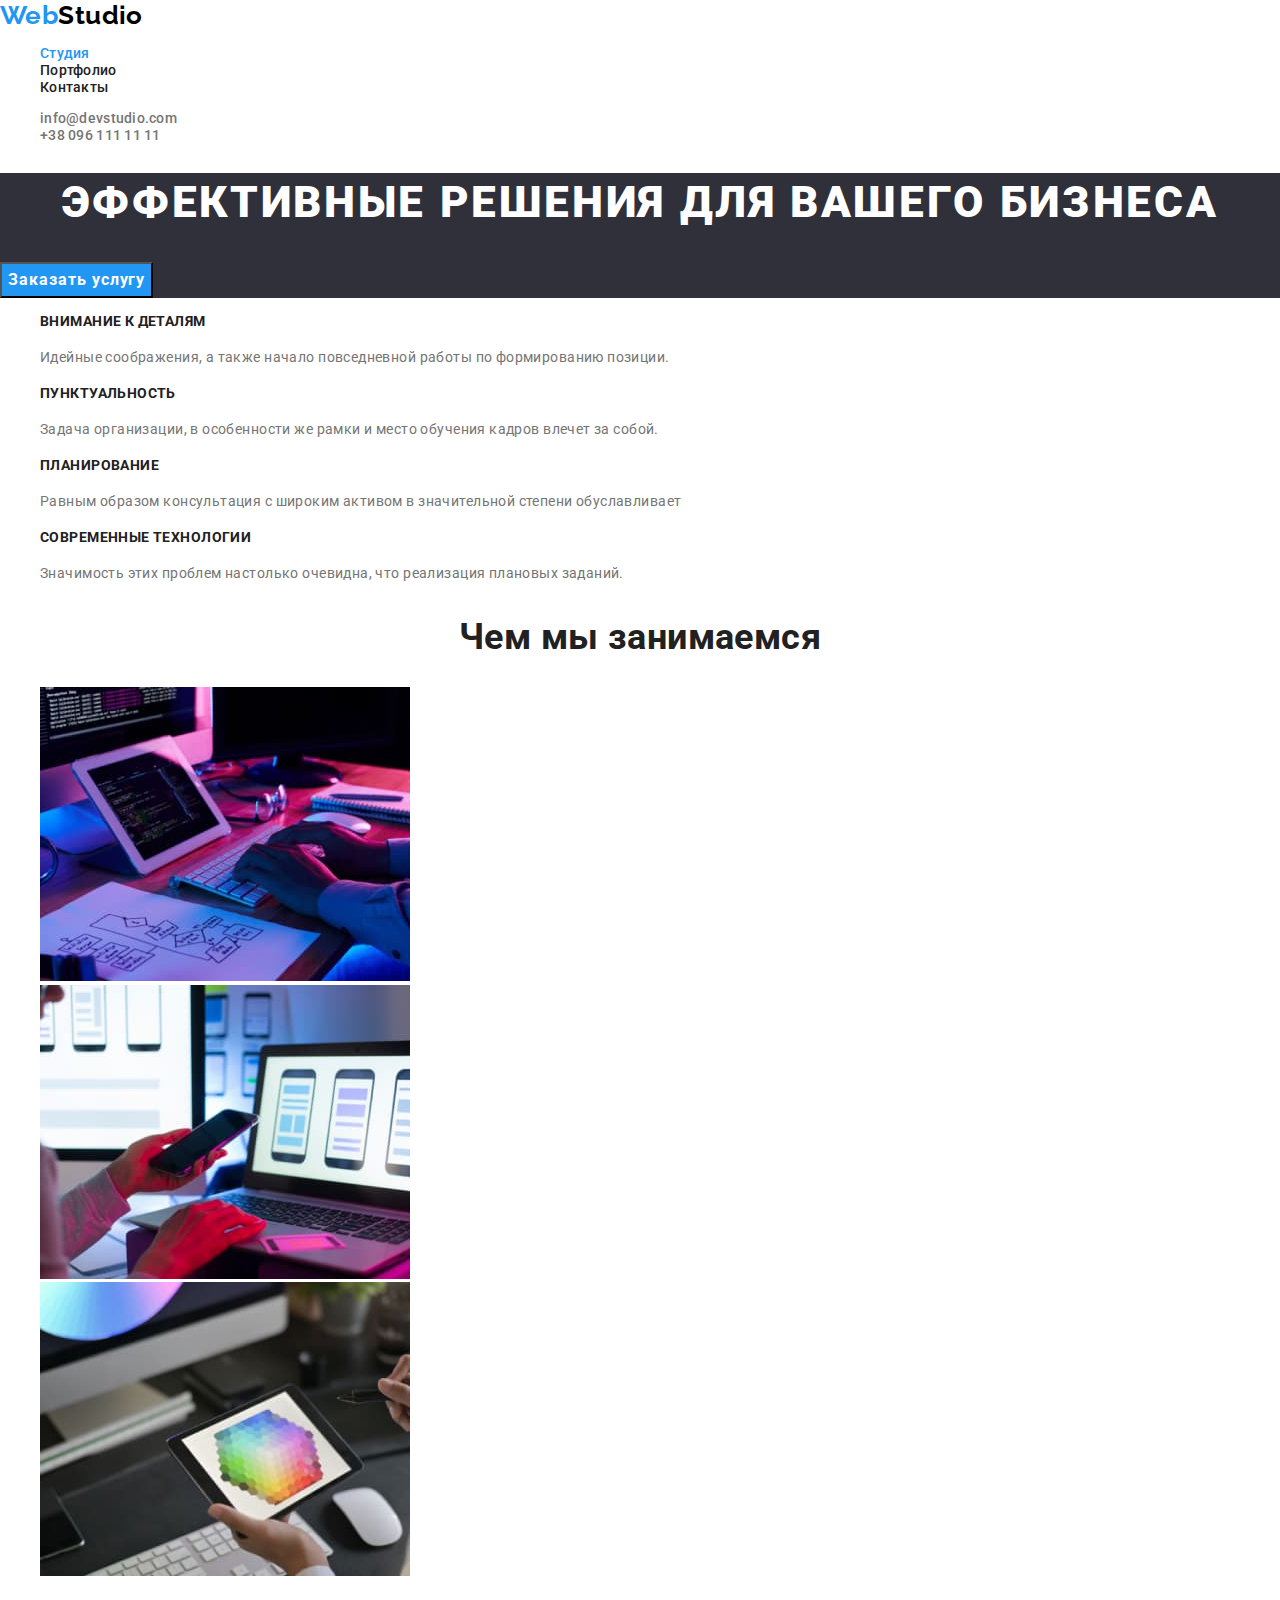
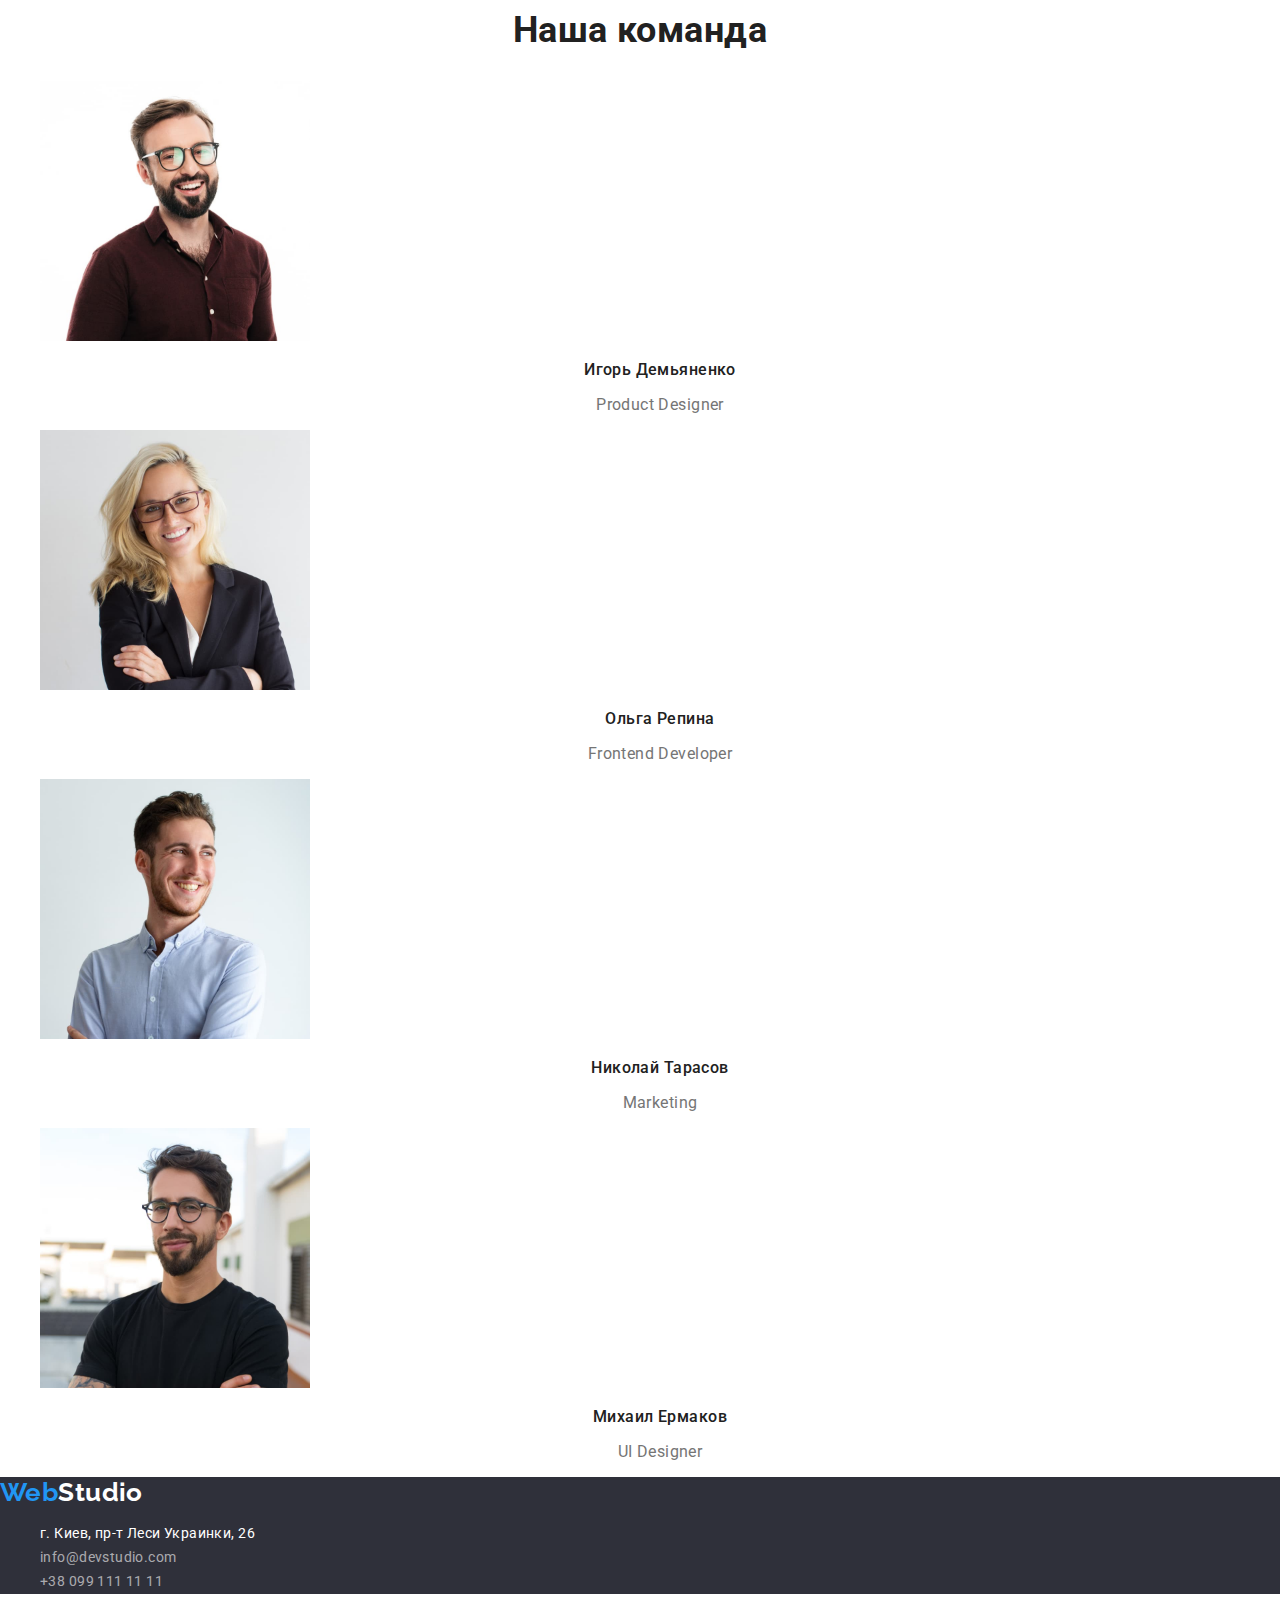
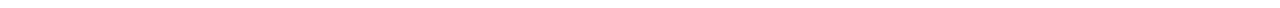
<file: index.html>
<!DOCTYPE html>
<html lang="ru">
<head>
    <meta charset="UTF-8">
    <meta http-equiv="X-UA-Compatible" content="IE=edge">
    <meta name="viewport" content="width=device-width, initial-scale=1.0">
    <title>Document</title>
    <link rel="preconnect" href="https://fonts.googleapis.com">
    <link rel="preconnect" href="https://fonts.gstatic.com" crossorigin>
    <link href="https://fonts.googleapis.com/css2?family=Raleway:wght@700&family=Roboto:wght@400;500;700;900&display=swap" rel="stylesheet">
    <link rel="stylesheet" href="https://cdnjs.cloudflare.com/ajax/libs/modern-normalize/1.1.0/modern-normalize.min.css">
    <link rel="stylesheet" href="./css/styles.css">
</head>
<body>
    
    <header class="header">

        <nav>  
             <a href="./index.html" lang="en" class="logo link"><span class="accent">Web</span>Studio</a>
            <ul class="site-nav list">
                <li><a href="" class="header-link link current">Студия</a></li>
                <li><a href="./portfolio.html" class="header-link link">Портфолио</a></li>
                <li><a href="" class="header-link link">Контакты</a></li>
            </ul>
        </nav>
            <ul class="contacts list">
                <li><a href="mailto:info@devstudio.com" class="header-link link">info@devstudio.com</a> </li>
                <li><a href="tel:+380961111111" class="header-link link">+38 096 111 11 11</a> </li>
            </ul>    
            
    </header>

    <main>
        <!--Герой-->
        <section class="hero">
            <h1 class="hero-title">Эффективные решения для вашего бизнеса</h1>
            <button type="button" class="hero-button button">Заказать услугу</button>
        </section>
        <!--Особенности-->
        <section class="advantades" >
            <h2 hidden class="advantades-title">Особенности</h2>
            <ul class="advantades-list list">
                <li>
                    <h3 class="advantades-list title">Внимание к деталям</h3>
                    <p class="advantades-list descriptoin">Идейные соображения, а также начало повседневной работы по формированию позиции.</p>
                </li>
                <li>
                    <h3 class="advantades-list title">Пунктуальность</h3>
                    <p class="advantades-list descriptoin">Задача организации, в особенности же рамки и место обучения кадров влечет за собой.</p>
                </li>
                <li>
                    <h3 class="advantades-list title">Планирование</h3>
                    <p class="advantades-list descriptoin">Равным образом консультация с широким активом в значительной степени обуславливает</p>
                </li>
                <li>
                    <h3 class="advantades-list title">Современные технологии</h3>
                    <p class="advantades-list descriptoin">Значимость этих проблем настолько очевидна, что реализация плановых заданий.</p>
                </li>
                
            </ul>
        </section>
        <!--Чем мы занимаемся-->
        <section class="section">
            <h2 class="section-title">Чем мы занимаемся</h2>
            <ul class="section-list list">
                <li><img src="./images/1/img1.jpg" alt="Разметка сайтов"  width="370" height="294"></li>
                <li><img src="./images/1/img2.jpg" alt="Дизайн"  width="370" height="294"></li>
                <li><img src="./images/1/img3.jpg" alt="Стилизация"  width="370" height="294"></li>
            </ul>
        </section>
        <!--Наша команда-->
        <section class="section-team">
            <h2 class="section-title ">Наша команда</h2>
            <ul class="section-team list">
                <li>
                    <img src="./images/2/img4.jpg" alt="Фото Игоря Демьяненко" width="270" height="260">
                    <h3 class="section-title team" >Игорь Демьяненко</h3>
                    <p class="section-team profession">Product Designer</p>
                </li>
                <li>
                    <img src="./images/2/img5.jpg" alt="Фото Ольги Репиной" width="270" height="260">
                    <h3 class="section-title team">Ольга Репина </h3>
                    <p class="section-team profession">Frontend Developer</p>
                </li>
                <li>
                    <img src="./images/2/img6.jpg" alt="Фото Николая Тарасова" width="270" height="260">
                    <h3 class="section-title team">Николай Тарасов </h3>
                    <p class="section-team profession">Marketing</p>
                </li>
                <li>
                    <img src="./images/2/img7.jpg" alt="Фото Михаила Ермакова" width="270" height="260">
                    <h3 class="section-title team">Михаил Ермаков </h3>
                    <p class="section-team profession">UI Designer</p>
                </li>
            </ul>
        </section>

    </main>
    
    <footer class="footer">

        <a href="" class="logo link"><span class="accent">Web</span>Studio</a>
        <address>
            <ul class="contacts list">
                <li><a href="https://goo.gl/maps/hz6GuAWgm4zC1ifR6" target="_blank" rel="noopener noreferrer" class="footer-link address link">г. Киев, пр-т Леси Украинки, 26</a></li>
                <li><a href="mailto:info@devstudio.com" class="footer-link link">info@devstudio.com</a> </li>
                <li><a href="tel:+380991111111" class="footer-link link">+38 099 111 11 11</a> </li>
            </ul>
        </address>

    </footer>
</body>
</html>
</file>
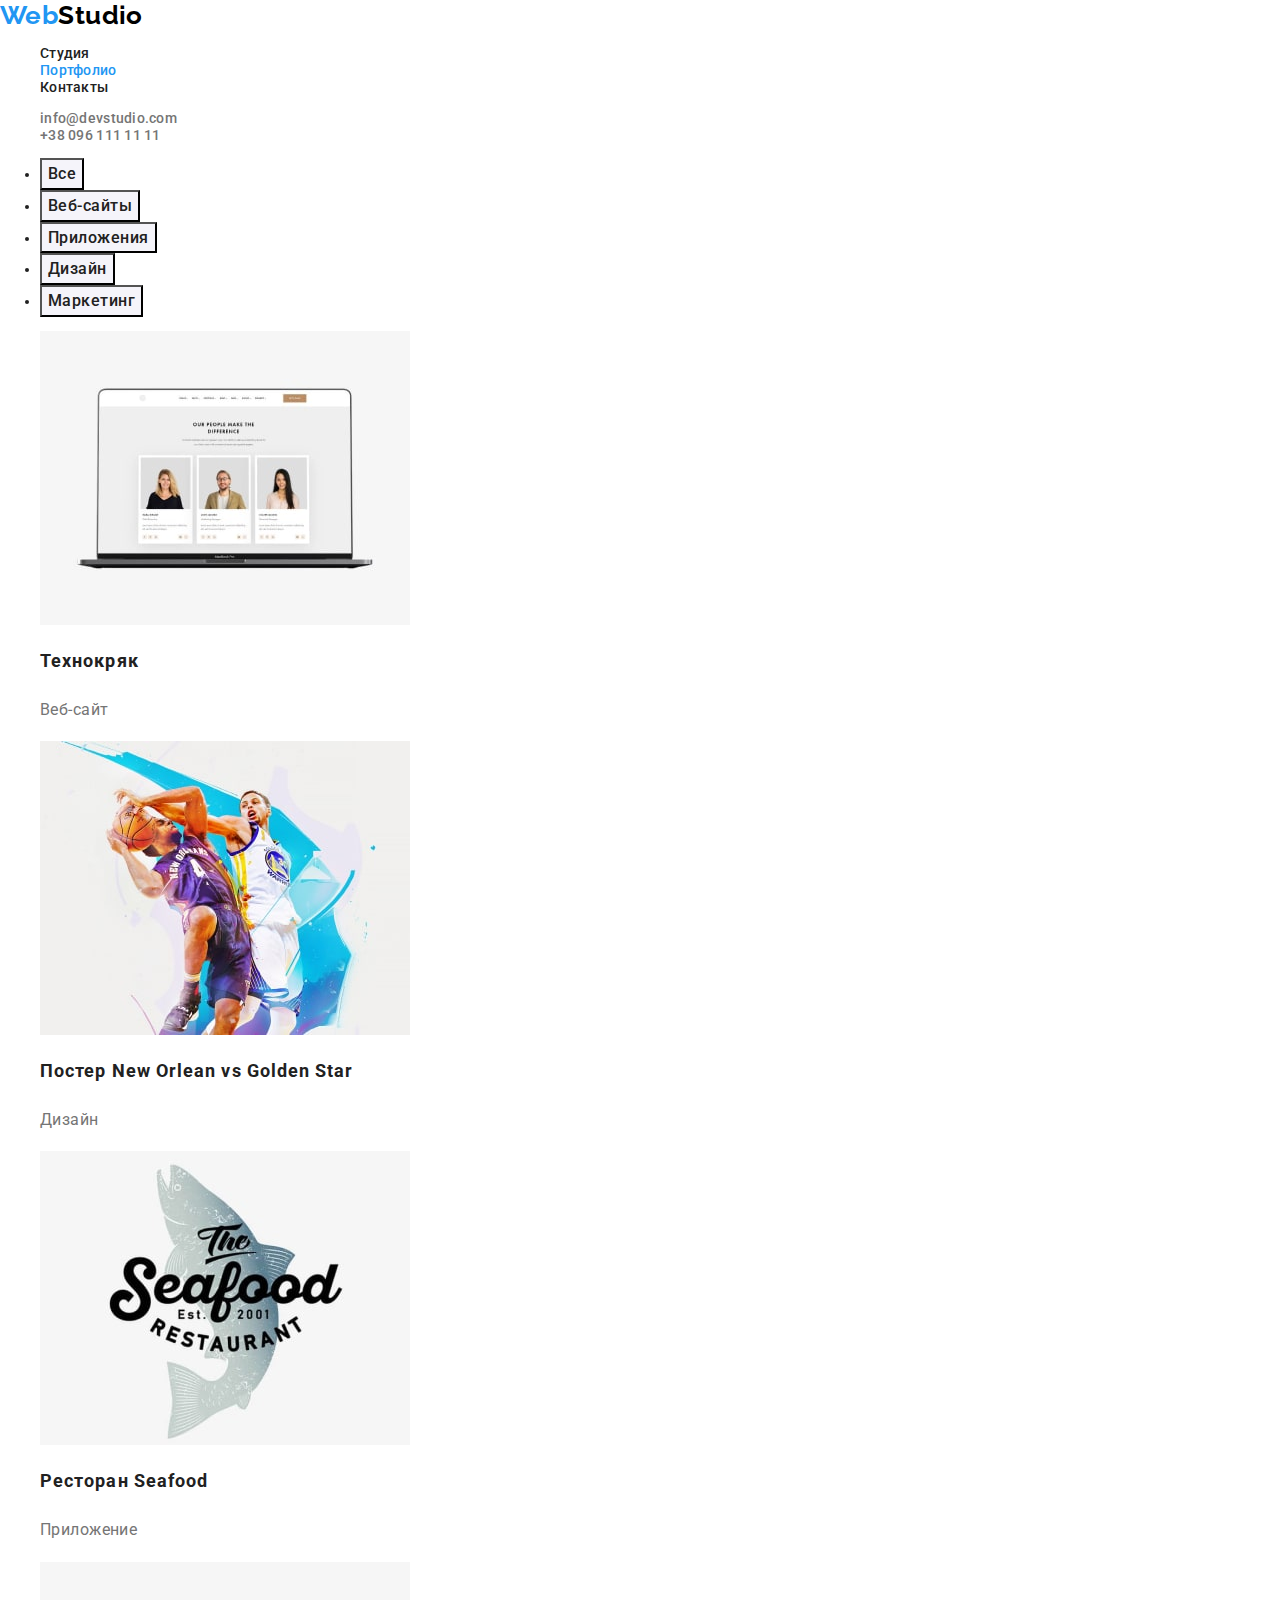
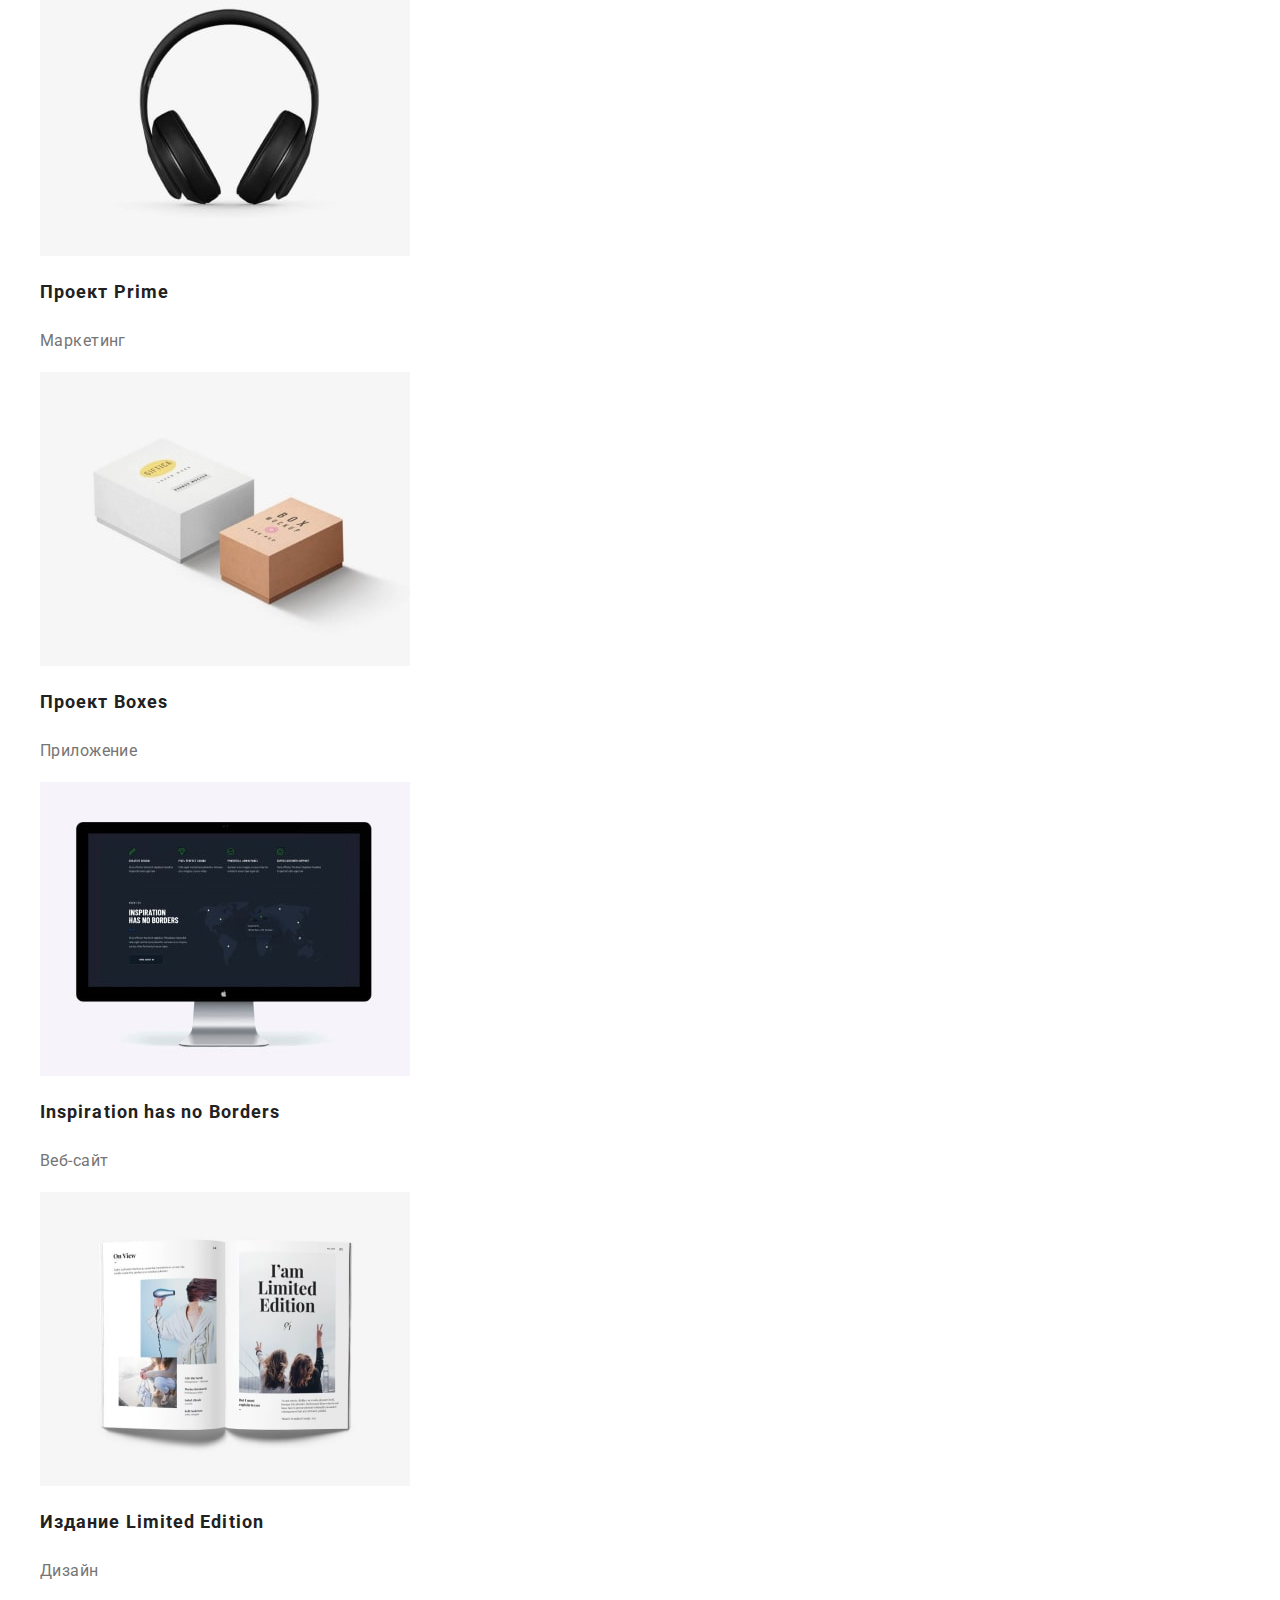
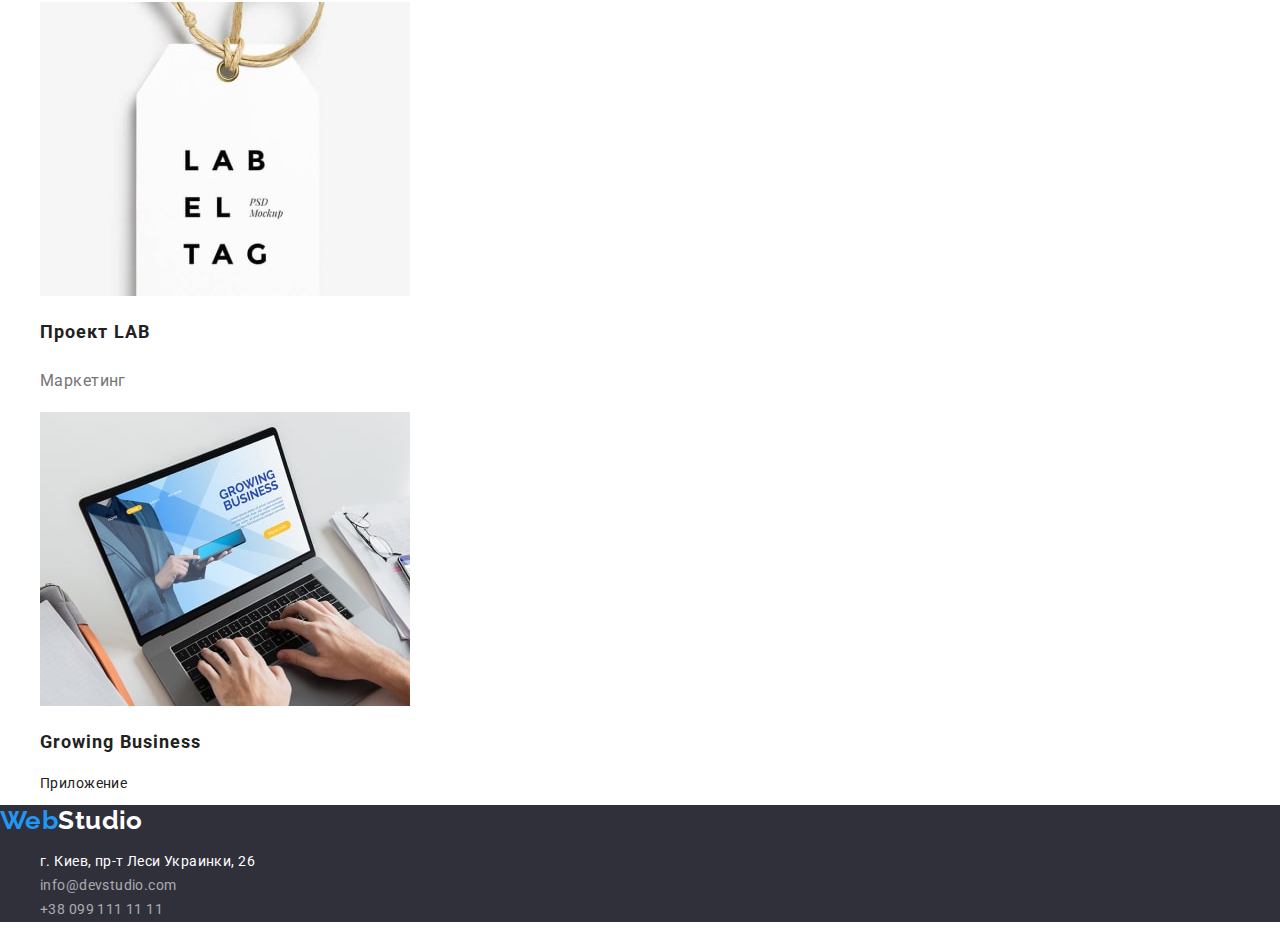
<file: portfolio.html>
<!DOCTYPE html>
<html lang="ru">

<head>
    <meta charset="UTF-8">
    <meta http-equiv="X-UA-Compatible" content="IE=edge">
    <meta name="viewport" content="width=device-width, initial-scale=1.0">
    <title>Document</title>
    <link rel="preconnect" href="https://fonts.googleapis.com">
    <link rel="preconnect" href="https://fonts.gstatic.com" crossorigin>
    <link href="https://fonts.googleapis.com/css2?family=Raleway:wght@700&family=Roboto:wght@400;500;700;900&display=swap" rel="stylesheet">
    <link rel="stylesheet" href="https://cdnjs.cloudflare.com/ajax/libs/modern-normalize/1.1.0/modern-normalize.min.css">
    <link rel="stylesheet" href="./css/styles.css">
</head>

<body>

    <header class="header">

        <nav>
            <a href="./index.html" lang="en" class="logo link"><span class="accent">Web</span>Studio</a>
            <ul class="site-nav list">
                <li><a href="./index.html" class="header-link link" >Студия</a></li>
                <li><a href="" class="header-link link current">Портфолио</a></li>
                <li><a href="" class="header-link link">Контакты</a></li>
            </ul>
        </nav>
        <ul class="contacts list">
            <li><a href="mailto:info@devstudio.com" class="header-link link">info@devstudio.com</a> </li>
            <li><a href="tel:+380961111111" class="header-link link">+38 096 111 11 11</a> </li>
        </ul>

    </header>

    <main>

        <h1 hidden >Наши работы</h1>
        <ul class="filter">
            <li><button type="button" class="button">Все</button>
            </li>
            <li><button type="button" class="button">Веб-сайты</button>
            </li>
            <li><button type="button" class="button">Приложения</button>
            </li>
            <li><button type="button" class="button">Дизайн</button>
            </li>
            <li><button type="button" class="button">Маркетинг</button>
            </li>
        </ul>

        <ul class="works list">
            <li>
                <img src="./images-portfolio/img8.jpg" alt="Ноутбук с изображением сайта" width="370" height="294">
                <h2 class="works-title">Технокряк</h2>
                <p class="works-item">Веб-сайт</p>
            </li>
            <li>
                <img src="./images-portfolio/img9.jpg" alt="Игра баскетболистов" width="370" height="294">
                <h2 class="works-title">Постер New Orlean vs Golden Star</h2>
                <p class="works-item">Дизайн</p>
            </li>
            <li>
                <img src="./images-portfolio/img10.jpg" alt="Название ресторана на фоне рыбы" width="370" height="294">
                <h2 class="works-title">Ресторан Seafood</h2>
                <p class="works-item">Приложение</p>
            </li>
            <li>
                <img src="./images-portfolio/img11.jpg" alt="Наушники" width="370" height="294">
                <h2 class="works-title">Проект Prime</h2>
                <p class="works-item">Маркетинг</p>
            </li>
            <li>
                <img src="./images-portfolio/img12.jpg" alt="Две коробки" width="370" height="294">
                <h2 class="works-title">Проект Boxes</h2>
                <p class="works-item">Приложение</p>
            </li>
            <li>
                <img src="./images-portfolio/img13.jpg" alt="Монитор с изображение сайта" width="370" height="294" >
                <h2 class="works-title">Inspiration has no Borders</h2>
                <p class="works-item">Веб-сайт</p>
            </li>
            <li>
                <img src="./images-portfolio/img14.jpg" alt="Книга с илюстрациями" width="370" height="294" >
                <h2 class="works-title">Издание Limited Edition</h2>
                <p class="works-item">Дизайн</p>
            </li>
            <li>
                <img src="./images-portfolio/img15.jpg" alt="Лейбл" width="370" height="294" >
                <h2 class="works-title">Проект LAB</h2>
                <p class="works-item">Маркетинг</p>
            </li>
            <li>
                <img src="./images-portfolio/img16.jpg" alt="Работа с ноутбуком" width="370" height="294" >
                <h2 class="works-title">Growing Business</h2>
                <p>Приложение</p>
            </li>

        </ul>

    </main>

    <footer class="footer">

        <a href="" class="logo link"><span class="accent">Web</span>Studio</a>
        <address>
            <ul class="contacts list">
                <li><a href="https://goo.gl/maps/hz6GuAWgm4zC1ifR6" target="_blank" rel="noopener noreferrer" class="footer-link address link">г. Киев, пр-т
                        Леси Украинки, 26</a></li>
                <li><a href="mailto:info@devstudio.com" class="footer-link link">info@devstudio.com</a> </li>
                <li><a href="tel:+380991111111" class="footer-link link">+38 099 111 11 11</a> </li>
            </ul>
        </address>

    </footer>

    </body>
    
    </html>
</file>
<file: css/styles.css>
:root {
  --first-text-color: #212121;
  --second-text-color: #757575;
  --accent-color: #2196f3;
  --white-color: #fff;
  --light--bgc: #f5f4fa;
  --dark-bgc: #2f303a;
  --logo: #000;
  --footer--link: rgba(255, 255, 255, 0.6);
}

body {
  color: var(--first-text-color);

  font-family: Roboto, sans-serif;
  font-size: 14px;
  letter-spacing: 0.03em;
}

.header .link.current {
  color: var(--accent-color);
}

.list {
  list-style: none;
}

.link {
  text-decoration: none;
}

.button {
  background-color: var(--light--bgc);
  color: var(--first-text-color);
  font-weight: 500;
  font-size: 16px;
  line-height: 1.62;
  text-align: center;
  letter-spacing: 0.03em;
  cursor: pointer;
}

.button:hover,
.button:focus {
  background-color: var(--accent-color);
  color: var(--white-color);
}
/*Logo*/

.logo {
  color: var(--logo);
  font-family: Raleway, sans-serif;
  font-weight: 700;
  font-size: 26px;
  line-height: 1.19;
}

.logo .accent {
  color: var(--accent-color);
}

/* Header and footer*/

.header-link {
  color: var(--first-text-color);
  font-weight: 500;
  line-height: 1.14;
  letter-spacing: 0.02em;
}

.contacts .header-link {
  color: var(--second-text-color);
}
.header-link:hover,
.header-link:focus,
.footer-link:hover,
.footer-link:focus {
  color: var(--accent-color);
}

.footer {
  background-color: var(--dark-bgc);
}

.footer-link {
  color: var(--footer--link);
  font-style: normal;
  line-height: 1.71;
}

.footer-link.address,
.footer .logo {
  color: var(--white-color);
}

/*Hero*/

.hero {
  background-color: var(--dark-bgc);
}

.hero-title {
  color: var(--white-color);
  font-weight: 900;
  font-size: 44px;
  line-height: 1.36;
  text-align: center;
  letter-spacing: 0.06em;
  text-transform: uppercase;
}

.hero-button {
  background-color: var(--accent-color);
  color: var(--white-color);
  font-weight: 700;
  line-height: 1.87;
  letter-spacing: 0.06em;
}

.hero-button:hover,
.hero-button:focus {
  background-color: var(--white-color);
  color: var(--accent-color);
}

/*Advantades*/

.advantades-list.title {
  font-weight: 700;
  font-size: 14px;
  line-height: 1.42;
  text-transform: uppercase;
}

.advantades-list.descriptoin {
  color: var(--second-text-color);
  line-height: 1.71;
}

.section-title {
  font-weight: 700;
  font-size: 36px;
  line-height: 1.17;
  text-align: center;
}

/*Team*/

.section-title.team,
.section-team.profession {
  font-size: 16px;
  line-height: 1.19;
  text-align: center;
}

.section-title.team {
  font-weight: 500;
}

.section-team.profession {
  color: var(--second-text-color);
}

/*Portfolio*/

.works-title {
  font-weight: 700;
  font-size: 18px;
  line-height: 2;
  letter-spacing: 0.06em;
}

.works-item {
  color: var(--second-text-color);
  font-size: 16px;
  line-height: 1.88;
}
</file>
